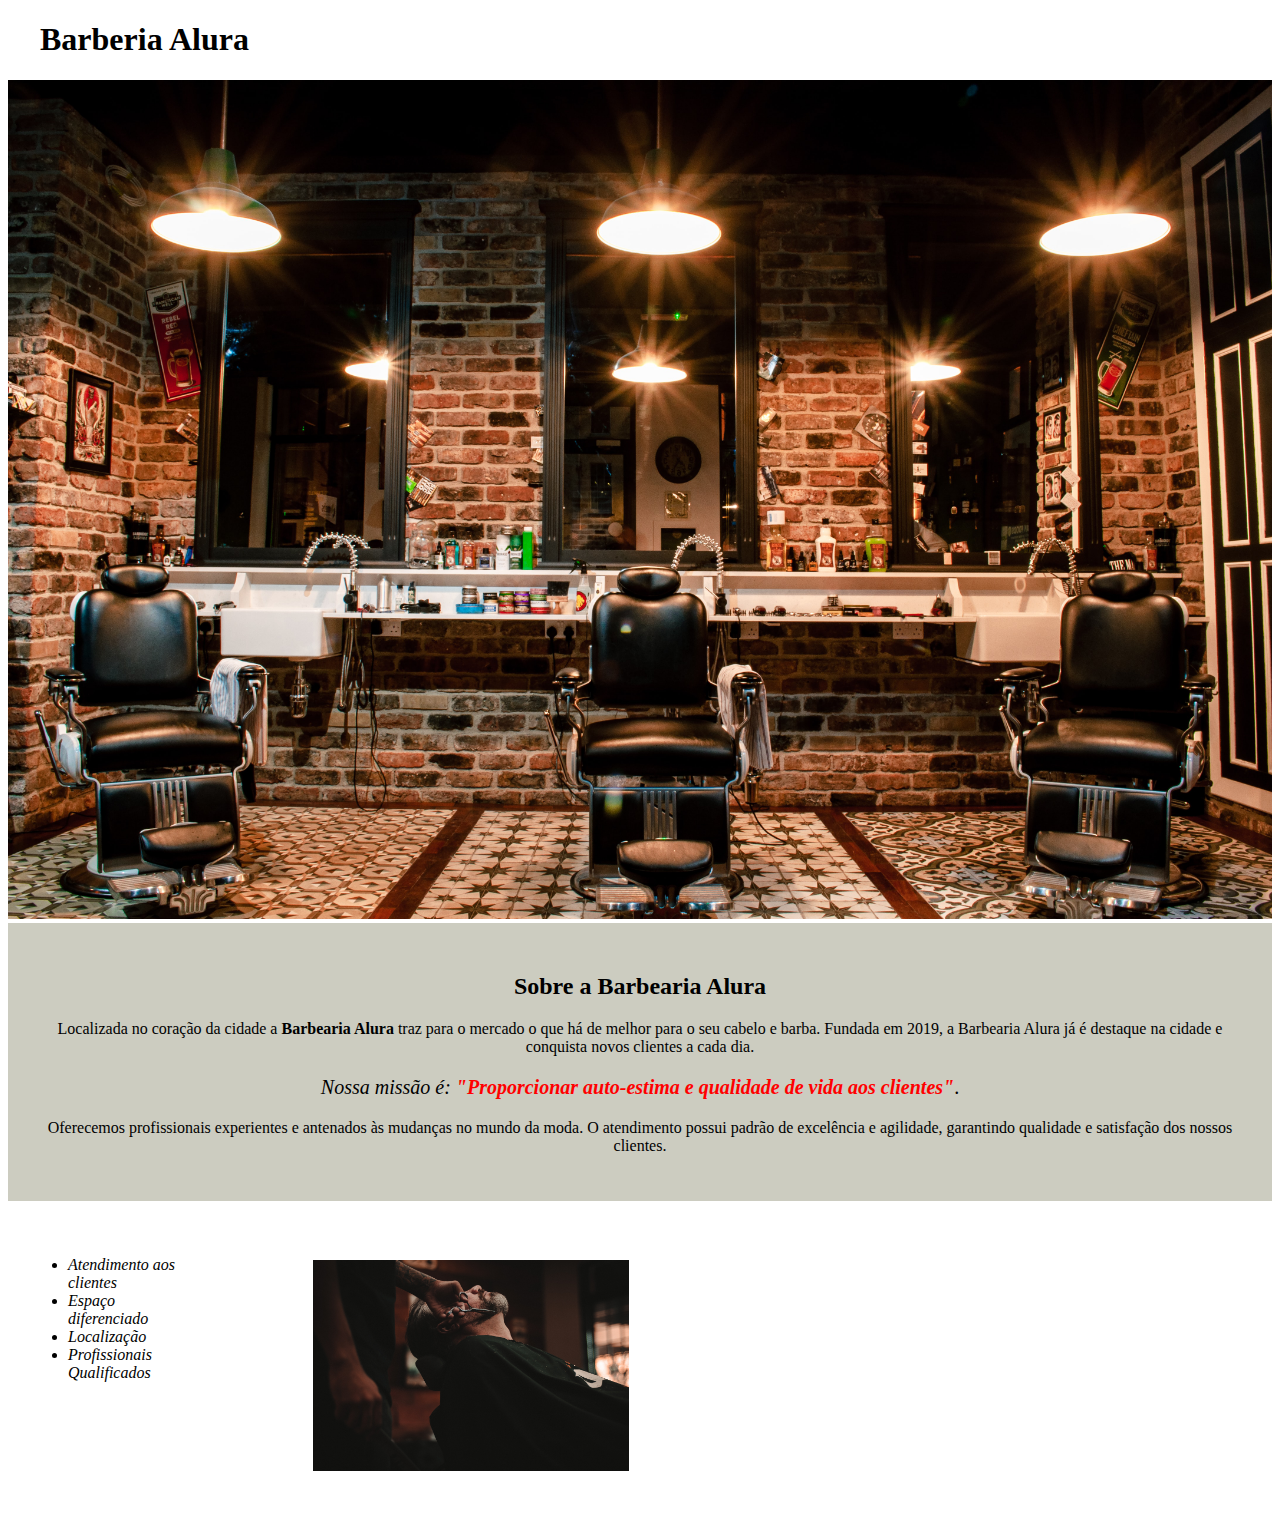
<file: 2_HTML/texto-base/Barberia/index.html>
<!-- Com a tag DOCTYPE, definimos qual versão do HTML estamos utilizando -->

 <!DOCTYPE html> <!-- unico nombre em maiusculo, ! identificacion doctype, html5 == html estamos dizendo a o navegador que e a ultima versao  nao precisa ser fechado por ser uma tag de informacion-->
 <!-- tags estruturais  -->
 <html lang="pt-br">

     <!-- para ser leido coretamente -->
    <!-- marcamos tudo o que e o hmtl que vai ser renderizado no navegador, ela precisa ser fechado porque e uma teg de conteudo -->
<head> 
    <!-- cabeca donde esta a parte de informacoes -->
    <meta charset="UTF-8">  <!-- atributo de informacao - conjnto de caracteres diccionario - acentos -->
    <meta http-equiv="X-UA-Compatible" content="IE=edge"> 
    <meta name="viewport" content="width=device-width, initial-scale=1.0">
    <!-- Relacionamento con a flolia do arquivo, endereco de referencia -->
    <link rel="stylesheet" href="style.css"> 
    <title>Barberia</title>

    <!-- 2da forma - tag style 
    <style>
        p {
            text-align: center;
        }
    </style>
    -->
</head>

<body> 
    <header>
        <h1 class="titulo-principal">Barberia Alura</h1>
    </header>

    <img id="banner" src="barberia.jpg">
    <!-- todo o conteudo -->

    <div class="principal">
        <!-- tague cada tag tem uma responsabilidad e um significado --> 
        <!--  style="text-align: center;" css 1ra forma - inline -->
        <h2 class="titulo-centralizado">Sobre a Barbearia Alura</h2>

        <!-- Texto de destaque -->
        <!-- Dar um importancia ao conteudo -->
        
        <p>Localizada no coração da cidade a <strong>Barbearia Alura</strong> traz para o mercado o que há de melhor para o seu cabelo e barba. Fundada em 2019, a Barbearia Alura já é destaque na cidade e conquista novos clientes a cada dia.</p>

        <!-- tranformaer todo en italico enfacis-->
        <!-- Muito importante -->
        <!-- em cascada  = o navegador tem 16px -->

        <!-- style="font-size: 32px; text-align: center;" css inline -->
        <!-- Marcadores de identificação -->
        <p id="missao"><em>Nossa missão é: <strong>"Proporcionar auto-estima e qualidade de vida aos clientes"</strong></em>.</p>

        
        <p>Oferecemos profissionais experientes e antenados às mudanças no mundo da moda. O atendimento possui padrão de excelência e agilidade, garantindo qualidade e satisfação dos nossos clientes.</p>


        <!-- exercicio com cada uma de suas ODS -->
    </div>
    
    <div class="beneficios">
        <h3 class="titulo-centralizado>Benefícios"></h3>
        <ul>
            <li class="itens">Atendimento aos clientes</li>
            <li class="itens">Espaço diferenciado</li>
            <li class="itens">Localização</li>
            <li class="itens">Profissionais Qualificados</li>
        </ul>
        <img src="beneficios.jpg" class="beneficios">
    </div>
    
</body>
</html>
</file>
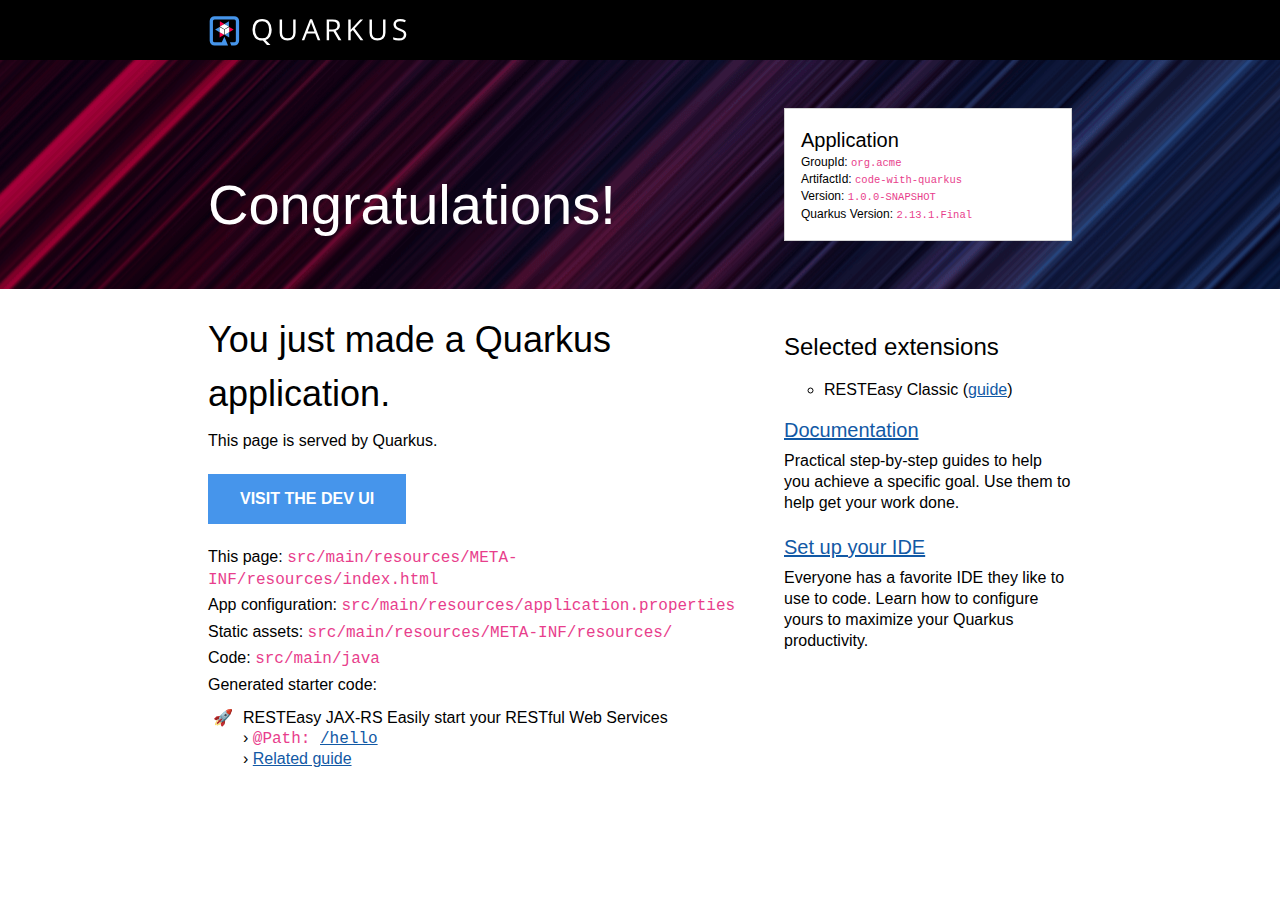
<file: 1_JAVA_OO/10_Quarkus/code-with-quarkus/src/main/resources/META-INF/resources/index.html>
<!DOCTYPE html>
<html lang="en">
    <head>
        <meta charset="UTF-8">
        <title>code-with-quarkus - 1.0.0-SNAPSHOT</title>
        <style>
            body {
                margin: 0;
                font-family: Roboto, "Helvetica Neue", Arial, sans-serif;
            }
            code {
                font-family: "Courier New", monospace;
                color: #e83e8c;
                word-break: break-word;
            }
            h1, h2, h3, h4, h5, h6 {
                margin-bottom: 0.5rem;
                font-weight: 400;
                line-height: 1.5;
            }
            h1 { font-size: 2.25rem; }
            h2 { font-size: 1.6rem }
            h3 { font-size: 1.5rem }
            h4 { font-size: 1.4rem }
            h5 { font-size: 1.25rem }
            h6 { font-size: 1rem }
            p {
                padding: .15rem 0;
                margin: 0;
                line-height: 1.3rem;
            }
            a {
                text-decoration: underline;
                color: #1259A5;
            }
            a:hover, a:active { color: #c00; }
            .grid {
                display: grid;
                grid-template-columns: repeat(12, 1fr);
                clear: both;
            }
            .header-wrapper {
                padding: 0 13rem;
                background: black;
            }
            .banner-wrapper {
                padding: 0 13rem;
                background: url([data-uri]) repeat-x, #0D1C2C;
            }
            .content-wrapper {
                padding: 0 13rem;
                background: white;
            }
            .header {
                background-position: 0 1rem;
                min-height: 60px;
                grid-column: span 12;
            }
            #quarkus-logo-svg {
                width: 200px;
                height: 30px;
                padding-top: 1rem;
            }
            .banner {
                grid-column: span 12;
                padding: 2rem 0;
            }
            .callout {
                color: white;
                font-size: 3.5rem;
                margin: 0;
                padding-top: 5rem;
                grid-column: span 8;
            }
            .app-details {
                margin: 1rem 0;
                border: 1px solid lightgrey;
                padding: 1rem;
                background: white;
                font-size: .75rem;
                font-weight: 300;
                grid-column: span 4;
            }
            .app-details code { font-size: 87.5%; }
            .app-details ul {
                list-style-type: none;
                padding: 0;
                margin: 0;
            }
            .app-details ul li { margin-bottom: 0.2rem; }
            .app-details h5 {
                margin: 0;
                padding: 0;
            }
            .left-column {
                grid-column: span 8;
                padding-right: 3rem;
            }
            .left-column p {
                padding: .15rem 0;
                margin: 0;
                font-weight: 300;
            }
            .left-column ul {
                margin: 0;
                padding: 10px 0 0 25px;
                list-style-type: "\1F680";
                font-weight: 300;
            }
            .left-column li { padding-left: 10px; }
            .left-column .cta-button {
                margin: 20px 0;
                display: inline-block;
                padding: 1rem 2rem;
                background-color: #4695EB;
                font-weight: 600;
                color: white;
                text-decoration: none;
                text-transform: uppercase;
            }
            .right-column {
                grid-column: span 4;
                margin-top: 1rem;
                font-weight: 200;
            }
            .right-column h5 {
                padding: 1rem 0 .25rem 0;
                margin: 0;
                font-weight: 300;
            }
            .right-column h3 { font-weight: 400;}
            .right-column ul {
                margin: 0;
                list-style-type: circle;
            }
            .right-column li {
                padding: .5rem 0 0 0;
            }
            .provided-code {
                line-height: 20px;
            }
            .provided-code b {
                font-weight: 400;
                margin-bottom: 15px;
            }
            @media screen and (max-width: 1023px) {
                .header-wrapper {
                    padding: 0 1rem;
                    background: black;
                }
                .banner-wrapper { padding: 0 1rem; }
                .content-wrapper {
                    padding: 0 1rem;
                    background: white;
                }
                .left-column {
                    grid-column: span 12;
                }
                .right-column {
                    grid-column: span 12;
                    margin: 3rem 0;
                }
                .callout {
                    color: white;
                    font-size: 3.5rem;
                    margin: 0;
                    padding: 1rem 0;
                    grid-column: span 12;
                }
                .app-details {
                    margin: 1rem 0;
                    border: 1px solid lightgrey;
                    padding: 1rem;
                    background: white;
                    font-size: 1rem;
                    font-weight: 300;
                    grid-column: span 12;
                }
            }
        </style>
    </head>
    <body>
        <div class="header-wrapper">
            <div class="grid">
                <div class="header">
                    <svg id="quarkus-logo-svg" data-name="Quarkus Logo" xmlns="http://www.w3.org/2000/svg" viewBox="0 0 1280 195">
                        <defs>
                            <style>.cls-1 {
                                fill: #fff;
                            }

                            .cls-2 {
                                fill: #4695eb;
                            }

                            .cls-3 {
                                fill: #ff004a;
                            }</style>
                        </defs>
                        <title>quarkus_logo_horizontal_rgb_1280px_reverse</title>
                        <path class="cls-1"
                              d="M404,89.39q0,25.9-10.49,43.07a52.31,52.31,0,0,1-29.61,23.24l32.3,33.39H373.29l-26.45-30.44-5.11.19q-30,0-46.27-18.22T279.17,89.2q0-32.93,16.34-51.05T341.92,20q29.24,0,45.66,18.45T404,89.39Zm-108.14,0q0,27.39,11.74,41.55t34.11,14.15q22.56,0,34.07-14.11t11.51-41.59q0-27.21-11.47-41.27T341.92,34.05q-22.56,0-34.3,14.16T295.88,89.39Z"/>
                        <path class="cls-1"
                              d="M559.56,22.15V109.4q0,23.05-14,36.25T507,158.84q-24.51,0-37.92-13.29T455.7,109V22.15h15.78v88q0,16.88,9.28,25.91t27.29,9q17.16,0,26.45-9.08T543.78,110V22.15Z"/>
                        <path class="cls-1"
                              d="M703.6,157,686.7,114.1H632.31L615.6,157h-16L653.29,21.6h13.27L719.93,157Zm-21.82-57L666,58.21q-3.07-7.92-6.32-19.46a172.55,172.55,0,0,1-5.85,19.46l-16,41.78Z"/>
                        <path class="cls-1"
                              d="M777.19,100.92V157H761.4V22.15h37.23q25,0,36.89,9.5t11.93,28.59q0,26.74-27.29,36.16L857,157H838.35l-32.86-56.07Zm0-13.47h21.62q16.71,0,24.51-6.6t7.79-19.78q0-13.37-7.93-19.27T797.7,35.89H777.19Z"/>
                        <path class="cls-1"
                              d="M999.75,157H981.18L931.71,91.6l-14.2,12.54V157H901.73V22.15h15.78V89l61.54-66.87h18.66L943.13,80.72Z"/>
                        <path class="cls-1"
                              d="M1143.69,22.15V109.4q0,23.05-14,36.25t-38.52,13.19q-24.5,0-37.92-13.29T1039.82,109V22.15h15.78v88q0,16.88,9.28,25.91t27.29,9q17.17,0,26.46-9.08t9.28-26.06V22.15Z"/>
                        <path class="cls-1"
                              d="M1279,121.11q0,17.8-13,27.76t-35.28,10q-24.13,0-37.13-6.18V137.53a97.82,97.82,0,0,0,18.2,5.53,95.67,95.67,0,0,0,19.49,2q15.78,0,23.76-6t8-16.55q0-7-2.83-11.48t-9.46-8.26q-6.65-3.78-20.19-8.58-18.94-6.72-27.06-16t-8.12-24.07q0-15.58,11.79-24.81t31.18-9.22a92.55,92.55,0,0,1,37.22,7.37l-4.91,13.65q-16.82-7-32.68-7-12.53,0-19.58,5.35t-7.06,14.85q0,7,2.6,11.48t8.77,8.21q6.18,3.73,18.89,8.26,21.36,7.56,29.38,16.23T1279,121.11Z"/>
                        <polygon class="cls-2" points="126.05 34.6 96.61 51.59 126.05 68.59 126.05 34.6"/>
                        <polygon class="cls-3" points="67.17 34.6 67.17 68.59 96.61 51.59 67.17 34.6"/>
                        <polygon class="cls-1" points="126.05 68.59 96.61 51.59 67.17 68.59 96.61 85.59 126.05 68.59"/>
                        <polygon class="cls-2" points="36.13 88.36 65.57 105.36 65.57 71.37 36.13 88.36"/>
                        <polygon class="cls-3" points="65.57 139.35 95.01 122.36 65.57 105.36 65.57 139.35"/>
                        <polygon class="cls-1" points="65.57 71.37 65.57 105.36 95.01 122.36 95.01 88.36 65.57 71.37"/>
                        <polygon class="cls-2" points="127.65 139.35 127.65 105.36 98.21 122.36 127.65 139.35"/>
                        <polygon class="cls-3" points="157.09 88.36 127.65 71.37 127.65 105.36 157.09 88.36"/>
                        <polygon class="cls-1" points="98.21 122.36 127.65 105.36 127.65 71.37 98.21 88.36 98.21 122.36"/>
                        <path class="cls-2"
                              d="M160.5,1H32.72A31.81,31.81,0,0,0,1,32.72V160.5a31.81,31.81,0,0,0,31.72,31.72h87.51L96.61,134.85,79.48,171.07H32.72A10.71,10.71,0,0,1,22.15,160.5V32.72A10.71,10.71,0,0,1,32.72,22.15H160.5a10.71,10.71,0,0,1,10.57,10.57V160.5a10.71,10.71,0,0,1-10.57,10.57H132.77l8.71,21.15h19a31.81,31.81,0,0,0,31.72-31.72V32.72A31.81,31.81,0,0,0,160.5,1Z"/>
                    </svg>
                </div>
            </div>
        </div>
        <div class="banner-wrapper">
            <div class="grid">
                <div class="banner">
                    <div class="grid">
                        <div class="callout">Congratulations!</div>
                        <div class="app-details">
                            <h5>Application</h5>
                            <ul>
                                <li>GroupId: <code>org.acme</code></li>
                                <li>ArtifactId: <code>code-with-quarkus</code></li>
                                <li>Version: <code>1.0.0-SNAPSHOT</code></li>
                                <li>Quarkus Version: <code>2.13.1.Final</code></li>
                            </ul>
                        </div>
                    </div>
                </div>
            </div>
        </div>
        <div class="content-wrapper">
            <div class="grid">
                <div class="left-column">
                    <h1>You just made a Quarkus application.</h1>
                    <p>This page is served by Quarkus.</p>
                    <a href="/q/dev/" class="cta-button">Visit the Dev UI</a>
                    <p>This page: <code>src/main/resources/META-INF/resources/index.html</code></p>
                    <p>App configuration: <code>src/main/resources/application.properties</code></p>
                    <p>Static assets: <code>src/main/resources/META-INF/resources/</code></p>
                    <p>Code: <code>src/main/java</code></p>
                    <p>Generated starter code:</p>
                    <ul class="provided-code">
                                <li class="provided-code">
            <b>RESTEasy JAX-RS</b>&nbsp;Easily start your RESTful Web Services
            <br />&rsaquo; <code>@Path: <a href="/hello" class="path-link" target="_blank">/hello</a></code>
            <br />&rsaquo; <a href="https://quarkus.io/guides/getting-started#the-jax-rs-resources" class="guide-link" target="_blank">Related guide</a>
        </li>

                    </ul>
                </div>
                <div class="right-column">
                    <h3>Selected extensions</h3>
                    <ul>
                        <li title="REST endpoint framework implementing JAX-RS and more">RESTEasy Classic (<a href="https://quarkus.io/guides/resteasy" target="_blank">guide</a>)</li>
                    </ul>
                    <h5><a href="https://quarkus.io/guides/">Documentation</a></h5>
                    <p>Practical step-by-step guides to help you achieve a specific goal. Use them to help get your work
                        done.</p>
                    <h5><a href="https://quarkus.io/guides/maven-tooling">Set up your IDE</a></h5>
                    <p>Everyone has a favorite IDE they like to use to code. Learn how to configure yours to maximize your
                        Quarkus productivity.</p>
                </div>
            </div>
        </div>
    </body>
</html>
</file>
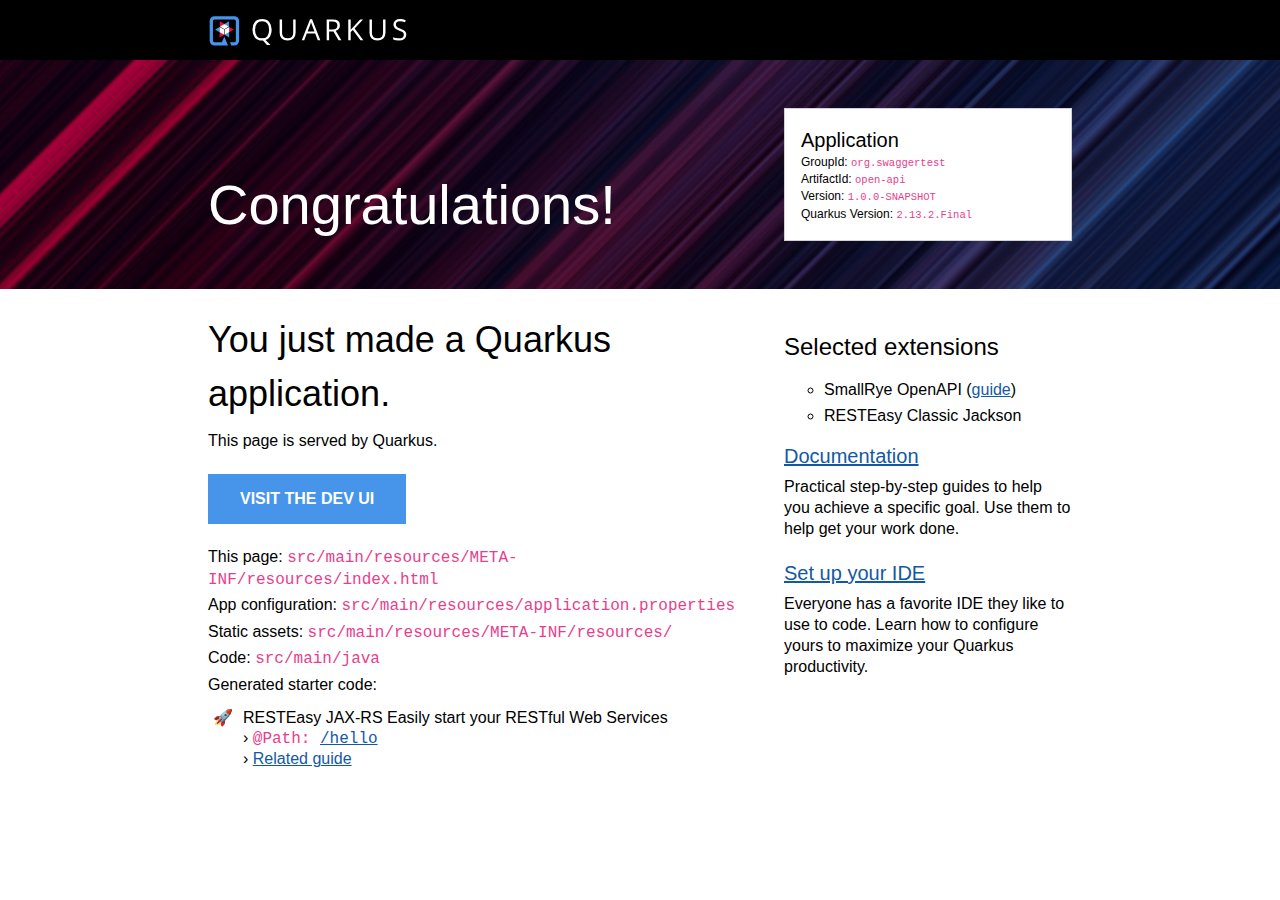
<file: 1_JAVA_OO/10_Quarkus/open-api/src/main/resources/META-INF/resources/index.html>
<!DOCTYPE html>
<html lang="en">
    <head>
        <meta charset="UTF-8">
        <title>open-api - 1.0.0-SNAPSHOT</title>
        <style>
            body {
                margin: 0;
                font-family: Roboto, "Helvetica Neue", Arial, sans-serif;
            }
            code {
                font-family: "Courier New", monospace;
                color: #e83e8c;
                word-break: break-word;
            }
            h1, h2, h3, h4, h5, h6 {
                margin-bottom: 0.5rem;
                font-weight: 400;
                line-height: 1.5;
            }
            h1 { font-size: 2.25rem; }
            h2 { font-size: 1.6rem }
            h3 { font-size: 1.5rem }
            h4 { font-size: 1.4rem }
            h5 { font-size: 1.25rem }
            h6 { font-size: 1rem }
            p {
                padding: .15rem 0;
                margin: 0;
                line-height: 1.3rem;
            }
            a {
                text-decoration: underline;
                color: #1259A5;
            }
            a:hover, a:active { color: #c00; }
            .grid {
                display: grid;
                grid-template-columns: repeat(12, 1fr);
                clear: both;
            }
            .header-wrapper {
                padding: 0 13rem;
                background: black;
            }
            .banner-wrapper {
                padding: 0 13rem;
                background: url([data-uri]) repeat-x, #0D1C2C;
            }
            .content-wrapper {
                padding: 0 13rem;
                background: white;
            }
            .header {
                background-position: 0 1rem;
                min-height: 60px;
                grid-column: span 12;
            }
            #quarkus-logo-svg {
                width: 200px;
                height: 30px;
                padding-top: 1rem;
            }
            .banner {
                grid-column: span 12;
                padding: 2rem 0;
            }
            .callout {
                color: white;
                font-size: 3.5rem;
                margin: 0;
                padding-top: 5rem;
                grid-column: span 8;
            }
            .app-details {
                margin: 1rem 0;
                border: 1px solid lightgrey;
                padding: 1rem;
                background: white;
                font-size: .75rem;
                font-weight: 300;
                grid-column: span 4;
            }
            .app-details code { font-size: 87.5%; }
            .app-details ul {
                list-style-type: none;
                padding: 0;
                margin: 0;
            }
            .app-details ul li { margin-bottom: 0.2rem; }
            .app-details h5 {
                margin: 0;
                padding: 0;
            }
            .left-column {
                grid-column: span 8;
                padding-right: 3rem;
            }
            .left-column p {
                padding: .15rem 0;
                margin: 0;
                font-weight: 300;
            }
            .left-column ul {
                margin: 0;
                padding: 10px 0 0 25px;
                list-style-type: "\1F680";
                font-weight: 300;
            }
            .left-column li { padding-left: 10px; }
            .left-column .cta-button {
                margin: 20px 0;
                display: inline-block;
                padding: 1rem 2rem;
                background-color: #4695EB;
                font-weight: 600;
                color: white;
                text-decoration: none;
                text-transform: uppercase;
            }
            .right-column {
                grid-column: span 4;
                margin-top: 1rem;
                font-weight: 200;
            }
            .right-column h5 {
                padding: 1rem 0 .25rem 0;
                margin: 0;
                font-weight: 300;
            }
            .right-column h3 { font-weight: 400;}
            .right-column ul {
                margin: 0;
                list-style-type: circle;
            }
            .right-column li {
                padding: .5rem 0 0 0;
            }
            .provided-code {
                line-height: 20px;
            }
            .provided-code b {
                font-weight: 400;
                margin-bottom: 15px;
            }
            @media screen and (max-width: 1023px) {
                .header-wrapper {
                    padding: 0 1rem;
                    background: black;
                }
                .banner-wrapper { padding: 0 1rem; }
                .content-wrapper {
                    padding: 0 1rem;
                    background: white;
                }
                .left-column {
                    grid-column: span 12;
                }
                .right-column {
                    grid-column: span 12;
                    margin: 3rem 0;
                }
                .callout {
                    color: white;
                    font-size: 3.5rem;
                    margin: 0;
                    padding: 1rem 0;
                    grid-column: span 12;
                }
                .app-details {
                    margin: 1rem 0;
                    border: 1px solid lightgrey;
                    padding: 1rem;
                    background: white;
                    font-size: 1rem;
                    font-weight: 300;
                    grid-column: span 12;
                }
            }
        </style>
    </head>
    <body>
        <div class="header-wrapper">
            <div class="grid">
                <div class="header">
                    <svg id="quarkus-logo-svg" data-name="Quarkus Logo" xmlns="http://www.w3.org/2000/svg" viewBox="0 0 1280 195">
                        <defs>
                            <style>.cls-1 {
                                fill: #fff;
                            }

                            .cls-2 {
                                fill: #4695eb;
                            }

                            .cls-3 {
                                fill: #ff004a;
                            }</style>
                        </defs>
                        <title>quarkus_logo_horizontal_rgb_1280px_reverse</title>
                        <path class="cls-1"
                              d="M404,89.39q0,25.9-10.49,43.07a52.31,52.31,0,0,1-29.61,23.24l32.3,33.39H373.29l-26.45-30.44-5.11.19q-30,0-46.27-18.22T279.17,89.2q0-32.93,16.34-51.05T341.92,20q29.24,0,45.66,18.45T404,89.39Zm-108.14,0q0,27.39,11.74,41.55t34.11,14.15q22.56,0,34.07-14.11t11.51-41.59q0-27.21-11.47-41.27T341.92,34.05q-22.56,0-34.3,14.16T295.88,89.39Z"/>
                        <path class="cls-1"
                              d="M559.56,22.15V109.4q0,23.05-14,36.25T507,158.84q-24.51,0-37.92-13.29T455.7,109V22.15h15.78v88q0,16.88,9.28,25.91t27.29,9q17.16,0,26.45-9.08T543.78,110V22.15Z"/>
                        <path class="cls-1"
                              d="M703.6,157,686.7,114.1H632.31L615.6,157h-16L653.29,21.6h13.27L719.93,157Zm-21.82-57L666,58.21q-3.07-7.92-6.32-19.46a172.55,172.55,0,0,1-5.85,19.46l-16,41.78Z"/>
                        <path class="cls-1"
                              d="M777.19,100.92V157H761.4V22.15h37.23q25,0,36.89,9.5t11.93,28.59q0,26.74-27.29,36.16L857,157H838.35l-32.86-56.07Zm0-13.47h21.62q16.71,0,24.51-6.6t7.79-19.78q0-13.37-7.93-19.27T797.7,35.89H777.19Z"/>
                        <path class="cls-1"
                              d="M999.75,157H981.18L931.71,91.6l-14.2,12.54V157H901.73V22.15h15.78V89l61.54-66.87h18.66L943.13,80.72Z"/>
                        <path class="cls-1"
                              d="M1143.69,22.15V109.4q0,23.05-14,36.25t-38.52,13.19q-24.5,0-37.92-13.29T1039.82,109V22.15h15.78v88q0,16.88,9.28,25.91t27.29,9q17.17,0,26.46-9.08t9.28-26.06V22.15Z"/>
                        <path class="cls-1"
                              d="M1279,121.11q0,17.8-13,27.76t-35.28,10q-24.13,0-37.13-6.18V137.53a97.82,97.82,0,0,0,18.2,5.53,95.67,95.67,0,0,0,19.49,2q15.78,0,23.76-6t8-16.55q0-7-2.83-11.48t-9.46-8.26q-6.65-3.78-20.19-8.58-18.94-6.72-27.06-16t-8.12-24.07q0-15.58,11.79-24.81t31.18-9.22a92.55,92.55,0,0,1,37.22,7.37l-4.91,13.65q-16.82-7-32.68-7-12.53,0-19.58,5.35t-7.06,14.85q0,7,2.6,11.48t8.77,8.21q6.18,3.73,18.89,8.26,21.36,7.56,29.38,16.23T1279,121.11Z"/>
                        <polygon class="cls-2" points="126.05 34.6 96.61 51.59 126.05 68.59 126.05 34.6"/>
                        <polygon class="cls-3" points="67.17 34.6 67.17 68.59 96.61 51.59 67.17 34.6"/>
                        <polygon class="cls-1" points="126.05 68.59 96.61 51.59 67.17 68.59 96.61 85.59 126.05 68.59"/>
                        <polygon class="cls-2" points="36.13 88.36 65.57 105.36 65.57 71.37 36.13 88.36"/>
                        <polygon class="cls-3" points="65.57 139.35 95.01 122.36 65.57 105.36 65.57 139.35"/>
                        <polygon class="cls-1" points="65.57 71.37 65.57 105.36 95.01 122.36 95.01 88.36 65.57 71.37"/>
                        <polygon class="cls-2" points="127.65 139.35 127.65 105.36 98.21 122.36 127.65 139.35"/>
                        <polygon class="cls-3" points="157.09 88.36 127.65 71.37 127.65 105.36 157.09 88.36"/>
                        <polygon class="cls-1" points="98.21 122.36 127.65 105.36 127.65 71.37 98.21 88.36 98.21 122.36"/>
                        <path class="cls-2"
                              d="M160.5,1H32.72A31.81,31.81,0,0,0,1,32.72V160.5a31.81,31.81,0,0,0,31.72,31.72h87.51L96.61,134.85,79.48,171.07H32.72A10.71,10.71,0,0,1,22.15,160.5V32.72A10.71,10.71,0,0,1,32.72,22.15H160.5a10.71,10.71,0,0,1,10.57,10.57V160.5a10.71,10.71,0,0,1-10.57,10.57H132.77l8.71,21.15h19a31.81,31.81,0,0,0,31.72-31.72V32.72A31.81,31.81,0,0,0,160.5,1Z"/>
                    </svg>
                </div>
            </div>
        </div>
        <div class="banner-wrapper">
            <div class="grid">
                <div class="banner">
                    <div class="grid">
                        <div class="callout">Congratulations!</div>
                        <div class="app-details">
                            <h5>Application</h5>
                            <ul>
                                <li>GroupId: <code>org.swaggertest</code></li>
                                <li>ArtifactId: <code>open-api</code></li>
                                <li>Version: <code>1.0.0-SNAPSHOT</code></li>
                                <li>Quarkus Version: <code>2.13.2.Final</code></li>
                            </ul>
                        </div>
                    </div>
                </div>
            </div>
        </div>
        <div class="content-wrapper">
            <div class="grid">
                <div class="left-column">
                    <h1>You just made a Quarkus application.</h1>
                    <p>This page is served by Quarkus.</p>
                    <a href="/q/dev/" class="cta-button">Visit the Dev UI</a>
                    <p>This page: <code>src/main/resources/META-INF/resources/index.html</code></p>
                    <p>App configuration: <code>src/main/resources/application.properties</code></p>
                    <p>Static assets: <code>src/main/resources/META-INF/resources/</code></p>
                    <p>Code: <code>src/main/java</code></p>
                    <p>Generated starter code:</p>
                    <ul class="provided-code">
                                <li class="provided-code">
            <b>RESTEasy JAX-RS</b>&nbsp;Easily start your RESTful Web Services
            <br />&rsaquo; <code>@Path: <a href="/hello" class="path-link" target="_blank">/hello</a></code>
            <br />&rsaquo; <a href="https://quarkus.io/guides/getting-started#the-jax-rs-resources" class="guide-link" target="_blank">Related guide</a>
        </li>

                    </ul>
                </div>
                <div class="right-column">
                    <h3>Selected extensions</h3>
                    <ul>
                        <li title="Document your REST APIs with OpenAPI - comes with Swagger UI">SmallRye OpenAPI (<a href="https://quarkus.io/guides/openapi-swaggerui" target="_blank">guide</a>)</li>
                        <li title="Jackson serialization support for RESTEasy Classic">RESTEasy Classic Jackson</li>
                    </ul>
                    <h5><a href="https://quarkus.io/guides/">Documentation</a></h5>
                    <p>Practical step-by-step guides to help you achieve a specific goal. Use them to help get your work
                        done.</p>
                    <h5><a href="https://quarkus.io/guides/maven-tooling">Set up your IDE</a></h5>
                    <p>Everyone has a favorite IDE they like to use to code. Learn how to configure yours to maximize your
                        Quarkus productivity.</p>
                </div>
            </div>
        </div>
    </body>
</html>
</file>
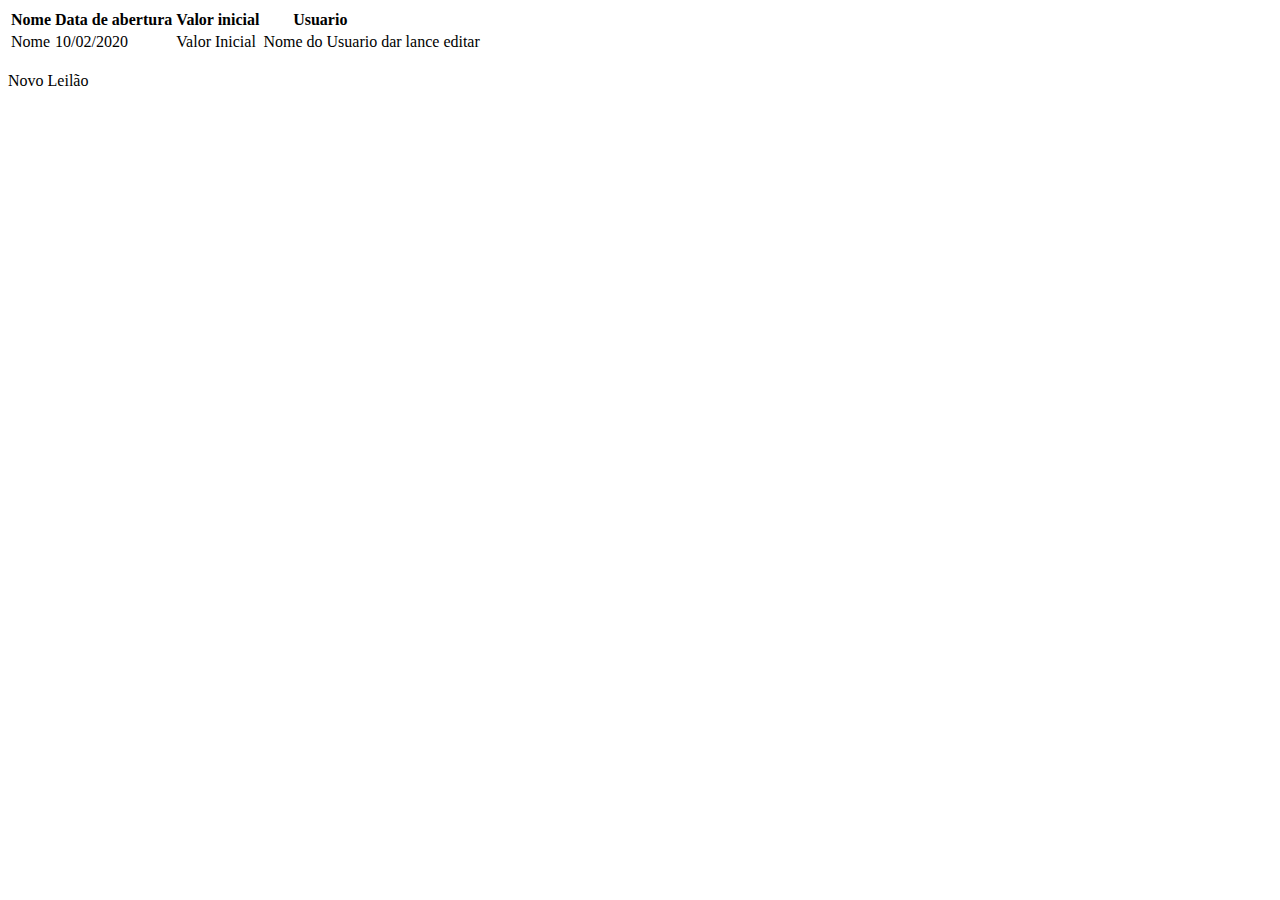
<file: 1_JAVA_OO/3_Testes/1821-bdd-cucumber-java-aula1/src/main/resources/templates/leilao/index.html>
<html>
	<head th:replace="~{base :: head}">
		<meta charset="UTF-8">
	</head>
	<body>
		<div th:replace="~{base :: logo}"></div>
		
	<div class="container">
		<div th:replace="~{base :: titulo('Todos leilões')}"></div>
		
		<div class="alert alert-primary" role="alert" th:if="${message}">
			  <span th:text="${message}"></span>
		</div>

	<table class="table table-hover">
		<tr>
			<th scope="col">Nome</th>
			<th scope="col">Data de abertura</th>
			<th scope="col">Valor inicial</th>
			<th scope="col">Usuario</th>
			<th scope="col"></th>
			<th scope="col"></th>
		</tr>
			<tr th:each="leilao : ${leiloes}" >
				<td scope="row" th:text="${leilao.nome}">Nome</td>
				<td th:text="${#temporals.format(leilao.dataAbertura, 'dd/MM/yyyy')}">10/02/2020</td>
				<td th:text="${leilao.valorInicial}">Valor Inicial</td>
				<td th:text="${leilao.usuario.nome}">Nome do Usuario</td>
				<td sec:authorize="isAuthenticated()" th:if="${leilao.usuario.nome != usuarioLogado.name}">
					<a class="btn btn-block btn-info" th:href="@{'/leiloes/' + ${leilao.id}}" >dar lance</a>
				</td>
				<td sec:authorize="isAuthenticated()" th:if="${leilao.usuario.nome == usuarioLogado.name} ">
					<a class="btn btn-block btn-primary m-0" th:href="@{'/leiloes/' + ${leilao.id}} + '/form'">editar</a>
				</td>
			</tr>

	</table>

	<br />
	
	<a class="btn btn-primary" id="novo_leilao_link" th:href="@{'/leiloes/new'}" role="button" sec:authorize="isAuthenticated()">Novo Leilão</a>
	
	</div>
</body>
</file>
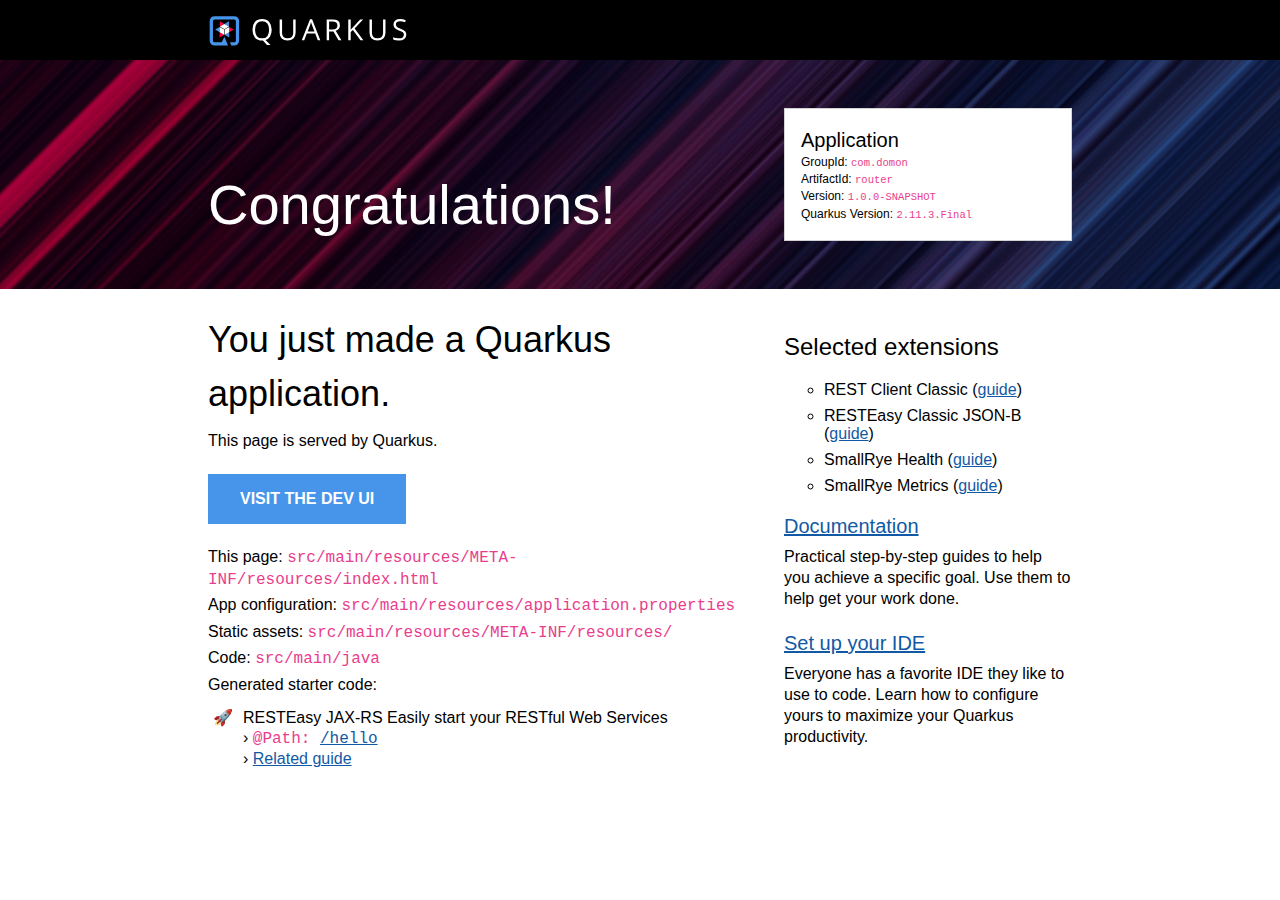
<file: 1_JAVA_OO/10_Quarkus/CodigoFuente/router/src/main/resources/META-INF/resources/index.html>
<!DOCTYPE html>
<html lang="en">
    <head>
        <meta charset="UTF-8">
        <title>router - 1.0.0-SNAPSHOT</title>
        <style>
            body {
                margin: 0;
                font-family: Roboto, "Helvetica Neue", Arial, sans-serif;
            }
            code {
                font-family: "Courier New", monospace;
                color: #e83e8c;
                word-break: break-word;
            }
            h1, h2, h3, h4, h5, h6 {
                margin-bottom: 0.5rem;
                font-weight: 400;
                line-height: 1.5;
            }
            h1 { font-size: 2.25rem; }
            h2 { font-size: 1.6rem }
            h3 { font-size: 1.5rem }
            h4 { font-size: 1.4rem }
            h5 { font-size: 1.25rem }
            h6 { font-size: 1rem }
            p {
                padding: .15rem 0;
                margin: 0;
                line-height: 1.3rem;
            }
            a {
                text-decoration: underline;
                color: #1259A5;
            }
            a:hover, a:active { color: #c00; }
            .grid {
                display: grid;
                grid-template-columns: repeat(12, 1fr);
                clear: both;
            }
            .header-wrapper {
                padding: 0 13rem;
                background: black;
            }
            .banner-wrapper {
                padding: 0 13rem;
                background: url([data-uri]) repeat-x, #0D1C2C;
            }
            .content-wrapper {
                padding: 0 13rem;
                background: white;
            }
            .header {
                background-position: 0 1rem;
                min-height: 60px;
                grid-column: span 12;
            }
            #quarkus-logo-svg {
                width: 200px;
                height: 30px;
                padding-top: 1rem;
            }
            .banner {
                grid-column: span 12;
                padding: 2rem 0;
            }
            .callout {
                color: white;
                font-size: 3.5rem;
                margin: 0;
                padding-top: 5rem;
                grid-column: span 8;
            }
            .app-details {
                margin: 1rem 0;
                border: 1px solid lightgrey;
                padding: 1rem;
                background: white;
                font-size: .75rem;
                font-weight: 300;
                grid-column: span 4;
            }
            .app-details code { font-size: 87.5%; }
            .app-details ul {
                list-style-type: none;
                padding: 0;
                margin: 0;
            }
            .app-details ul li { margin-bottom: 0.2rem; }
            .app-details h5 {
                margin: 0;
                padding: 0;
            }
            .left-column {
                grid-column: span 8;
                padding-right: 3rem;
            }
            .left-column p {
                padding: .15rem 0;
                margin: 0;
                font-weight: 300;
            }
            .left-column ul {
                margin: 0;
                padding: 10px 0 0 25px;
                list-style-type: "\1F680";
                font-weight: 300;
            }
            .left-column li { padding-left: 10px; }
            .left-column .cta-button {
                margin: 20px 0;
                display: inline-block;
                padding: 1rem 2rem;
                background-color: #4695EB;
                font-weight: 600;
                color: white;
                text-decoration: none;
                text-transform: uppercase;
            }
            .right-column {
                grid-column: span 4;
                margin-top: 1rem;
                font-weight: 200;
            }
            .right-column h5 {
                padding: 1rem 0 .25rem 0;
                margin: 0;
                font-weight: 300;
            }
            .right-column h3 { font-weight: 400;}
            .right-column ul {
                margin: 0;
                list-style-type: circle;
            }
            .right-column li {
                padding: .5rem 0 0 0;
            }
            .provided-code {
                line-height: 20px;
            }
            .provided-code b {
                font-weight: 400;
                margin-bottom: 15px;
            }
            @media screen and (max-width: 1023px) {
                .header-wrapper {
                    padding: 0 1rem;
                    background: black;
                }
                .banner-wrapper { padding: 0 1rem; }
                .content-wrapper {
                    padding: 0 1rem;
                    background: white;
                }
                .left-column {
                    grid-column: span 12;
                }
                .right-column {
                    grid-column: span 12;
                    margin: 3rem 0;
                }
                .callout {
                    color: white;
                    font-size: 3.5rem;
                    margin: 0;
                    padding: 1rem 0;
                    grid-column: span 12;
                }
                .app-details {
                    margin: 1rem 0;
                    border: 1px solid lightgrey;
                    padding: 1rem;
                    background: white;
                    font-size: 1rem;
                    font-weight: 300;
                    grid-column: span 12;
                }
            }
        </style>
    </head>
    <body>
        <div class="header-wrapper">
            <div class="grid">
                <div class="header">
                    <svg id="quarkus-logo-svg" data-name="Quarkus Logo" xmlns="http://www.w3.org/2000/svg" viewBox="0 0 1280 195">
                        <defs>
                            <style>.cls-1 {
                                fill: #fff;
                            }

                            .cls-2 {
                                fill: #4695eb;
                            }

                            .cls-3 {
                                fill: #ff004a;
                            }</style>
                        </defs>
                        <title>quarkus_logo_horizontal_rgb_1280px_reverse</title>
                        <path class="cls-1"
                              d="M404,89.39q0,25.9-10.49,43.07a52.31,52.31,0,0,1-29.61,23.24l32.3,33.39H373.29l-26.45-30.44-5.11.19q-30,0-46.27-18.22T279.17,89.2q0-32.93,16.34-51.05T341.92,20q29.24,0,45.66,18.45T404,89.39Zm-108.14,0q0,27.39,11.74,41.55t34.11,14.15q22.56,0,34.07-14.11t11.51-41.59q0-27.21-11.47-41.27T341.92,34.05q-22.56,0-34.3,14.16T295.88,89.39Z"/>
                        <path class="cls-1"
                              d="M559.56,22.15V109.4q0,23.05-14,36.25T507,158.84q-24.51,0-37.92-13.29T455.7,109V22.15h15.78v88q0,16.88,9.28,25.91t27.29,9q17.16,0,26.45-9.08T543.78,110V22.15Z"/>
                        <path class="cls-1"
                              d="M703.6,157,686.7,114.1H632.31L615.6,157h-16L653.29,21.6h13.27L719.93,157Zm-21.82-57L666,58.21q-3.07-7.92-6.32-19.46a172.55,172.55,0,0,1-5.85,19.46l-16,41.78Z"/>
                        <path class="cls-1"
                              d="M777.19,100.92V157H761.4V22.15h37.23q25,0,36.89,9.5t11.93,28.59q0,26.74-27.29,36.16L857,157H838.35l-32.86-56.07Zm0-13.47h21.62q16.71,0,24.51-6.6t7.79-19.78q0-13.37-7.93-19.27T797.7,35.89H777.19Z"/>
                        <path class="cls-1"
                              d="M999.75,157H981.18L931.71,91.6l-14.2,12.54V157H901.73V22.15h15.78V89l61.54-66.87h18.66L943.13,80.72Z"/>
                        <path class="cls-1"
                              d="M1143.69,22.15V109.4q0,23.05-14,36.25t-38.52,13.19q-24.5,0-37.92-13.29T1039.82,109V22.15h15.78v88q0,16.88,9.28,25.91t27.29,9q17.17,0,26.46-9.08t9.28-26.06V22.15Z"/>
                        <path class="cls-1"
                              d="M1279,121.11q0,17.8-13,27.76t-35.28,10q-24.13,0-37.13-6.18V137.53a97.82,97.82,0,0,0,18.2,5.53,95.67,95.67,0,0,0,19.49,2q15.78,0,23.76-6t8-16.55q0-7-2.83-11.48t-9.46-8.26q-6.65-3.78-20.19-8.58-18.94-6.72-27.06-16t-8.12-24.07q0-15.58,11.79-24.81t31.18-9.22a92.55,92.55,0,0,1,37.22,7.37l-4.91,13.65q-16.82-7-32.68-7-12.53,0-19.58,5.35t-7.06,14.85q0,7,2.6,11.48t8.77,8.21q6.18,3.73,18.89,8.26,21.36,7.56,29.38,16.23T1279,121.11Z"/>
                        <polygon class="cls-2" points="126.05 34.6 96.61 51.59 126.05 68.59 126.05 34.6"/>
                        <polygon class="cls-3" points="67.17 34.6 67.17 68.59 96.61 51.59 67.17 34.6"/>
                        <polygon class="cls-1" points="126.05 68.59 96.61 51.59 67.17 68.59 96.61 85.59 126.05 68.59"/>
                        <polygon class="cls-2" points="36.13 88.36 65.57 105.36 65.57 71.37 36.13 88.36"/>
                        <polygon class="cls-3" points="65.57 139.35 95.01 122.36 65.57 105.36 65.57 139.35"/>
                        <polygon class="cls-1" points="65.57 71.37 65.57 105.36 95.01 122.36 95.01 88.36 65.57 71.37"/>
                        <polygon class="cls-2" points="127.65 139.35 127.65 105.36 98.21 122.36 127.65 139.35"/>
                        <polygon class="cls-3" points="157.09 88.36 127.65 71.37 127.65 105.36 157.09 88.36"/>
                        <polygon class="cls-1" points="98.21 122.36 127.65 105.36 127.65 71.37 98.21 88.36 98.21 122.36"/>
                        <path class="cls-2"
                              d="M160.5,1H32.72A31.81,31.81,0,0,0,1,32.72V160.5a31.81,31.81,0,0,0,31.72,31.72h87.51L96.61,134.85,79.48,171.07H32.72A10.71,10.71,0,0,1,22.15,160.5V32.72A10.71,10.71,0,0,1,32.72,22.15H160.5a10.71,10.71,0,0,1,10.57,10.57V160.5a10.71,10.71,0,0,1-10.57,10.57H132.77l8.71,21.15h19a31.81,31.81,0,0,0,31.72-31.72V32.72A31.81,31.81,0,0,0,160.5,1Z"/>
                    </svg>
                </div>
            </div>
        </div>
        <div class="banner-wrapper">
            <div class="grid">
                <div class="banner">
                    <div class="grid">
                        <div class="callout">Congratulations!</div>
                        <div class="app-details">
                            <h5>Application</h5>
                            <ul>
                                <li>GroupId: <code>com.domon</code></li>
                                <li>ArtifactId: <code>router</code></li>
                                <li>Version: <code>1.0.0-SNAPSHOT</code></li>
                                <li>Quarkus Version: <code>2.11.3.Final</code></li>
                            </ul>
                        </div>
                    </div>
                </div>
            </div>
        </div>
        <div class="content-wrapper">
            <div class="grid">
                <div class="left-column">
                    <h1>You just made a Quarkus application.</h1>
                    <p>This page is served by Quarkus.</p>
                    <a href="/q/dev/" class="cta-button">Visit the Dev UI</a>
                    <p>This page: <code>src/main/resources/META-INF/resources/index.html</code></p>
                    <p>App configuration: <code>src/main/resources/application.properties</code></p>
                    <p>Static assets: <code>src/main/resources/META-INF/resources/</code></p>
                    <p>Code: <code>src/main/java</code></p>
                    <p>Generated starter code:</p>
                    <ul class="provided-code">
                                <li class="provided-code">
            <b>RESTEasy JAX-RS</b>&nbsp;Easily start your RESTful Web Services
            <br />&rsaquo; <code>@Path: <a href="/hello" class="path-link" target="_blank">/hello</a></code>
            <br />&rsaquo; <a href="https://quarkus.io/guides/getting-started#the-jax-rs-resources" class="guide-link" target="_blank">Related guide</a>
        </li>

                    </ul>
                </div>
                <div class="right-column">
                    <h3>Selected extensions</h3>
                    <ul>
                        <li title="Call REST services">REST Client Classic (<a href="https://quarkus.io/guides/rest-client" target="_blank">guide</a>)</li>
                        <li title="JSON-B serialization support for RESTEasy Classic">RESTEasy Classic JSON-B (<a href="https://quarkus.io/guides/rest-json" target="_blank">guide</a>)</li>
                        <li title="Monitor service health">SmallRye Health (<a href="https://quarkus.io/guides/microprofile-health" target="_blank">guide</a>)</li>
                        <li title="Expose metrics for your services">SmallRye Metrics (<a href="https://quarkus.io/guides/microprofile-metrics" target="_blank">guide</a>)</li>
                    </ul>
                    <h5><a href="https://quarkus.io/guides/">Documentation</a></h5>
                    <p>Practical step-by-step guides to help you achieve a specific goal. Use them to help get your work
                        done.</p>
                    <h5><a href="https://quarkus.io/guides/maven-tooling">Set up your IDE</a></h5>
                    <p>Everyone has a favorite IDE they like to use to code. Learn how to configure yours to maximize your
                        Quarkus productivity.</p>
                </div>
            </div>
        </div>
    </body>
</html>
</file>
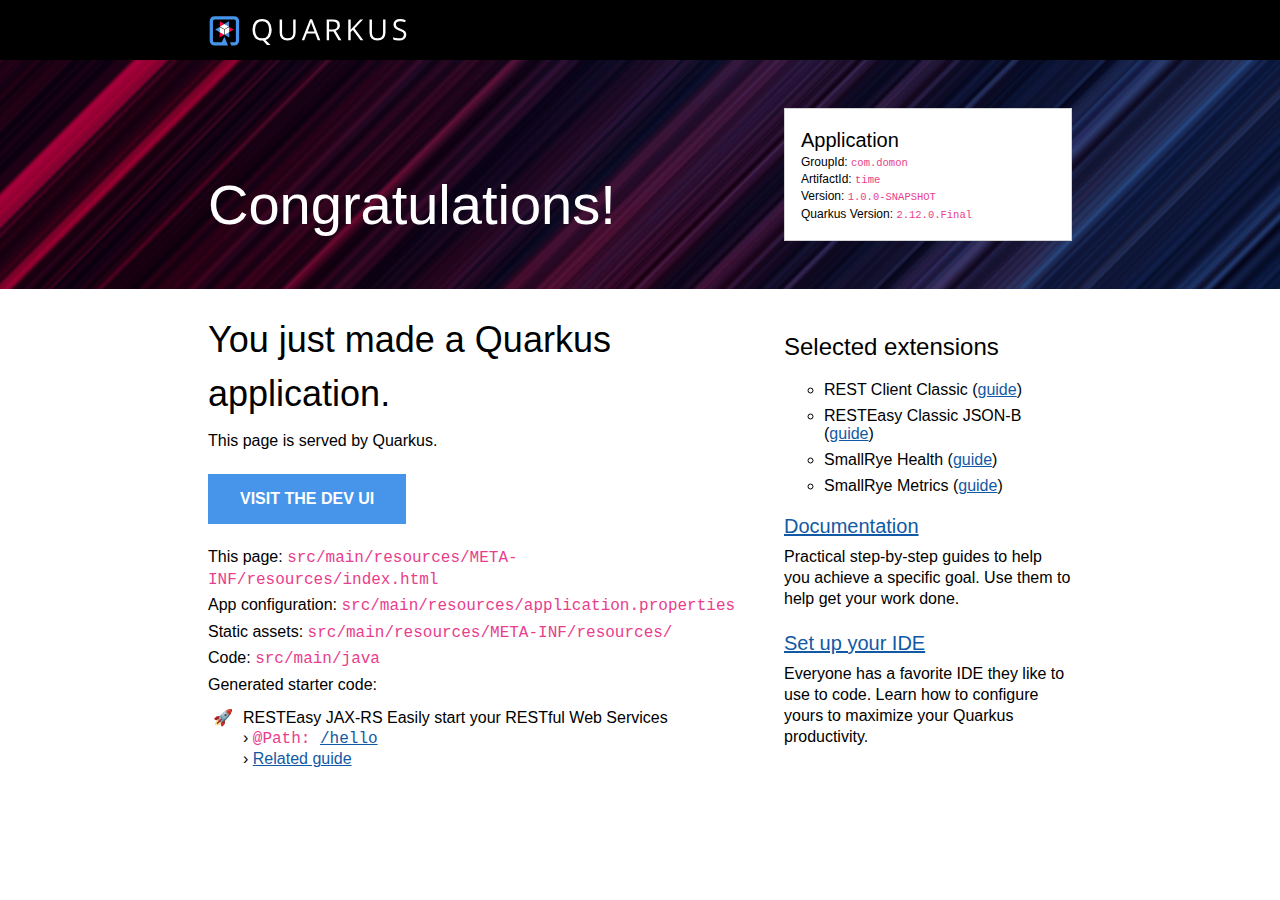
<file: 1_JAVA_OO/10_Quarkus/CodigoFuente/time/src/main/resources/META-INF/resources/index.html>
<!DOCTYPE html>
<html lang="en">
    <head>
        <meta charset="UTF-8">
        <title>time - 1.0.0-SNAPSHOT</title>
        <style>
            body {
                margin: 0;
                font-family: Roboto, "Helvetica Neue", Arial, sans-serif;
            }
            code {
                font-family: "Courier New", monospace;
                color: #e83e8c;
                word-break: break-word;
            }
            h1, h2, h3, h4, h5, h6 {
                margin-bottom: 0.5rem;
                font-weight: 400;
                line-height: 1.5;
            }
            h1 { font-size: 2.25rem; }
            h2 { font-size: 1.6rem }
            h3 { font-size: 1.5rem }
            h4 { font-size: 1.4rem }
            h5 { font-size: 1.25rem }
            h6 { font-size: 1rem }
            p {
                padding: .15rem 0;
                margin: 0;
                line-height: 1.3rem;
            }
            a {
                text-decoration: underline;
                color: #1259A5;
            }
            a:hover, a:active { color: #c00; }
            .grid {
                display: grid;
                grid-template-columns: repeat(12, 1fr);
                clear: both;
            }
            .header-wrapper {
                padding: 0 13rem;
                background: black;
            }
            .banner-wrapper {
                padding: 0 13rem;
                background: url([data-uri]) repeat-x, #0D1C2C;
            }
            .content-wrapper {
                padding: 0 13rem;
                background: white;
            }
            .header {
                background-position: 0 1rem;
                min-height: 60px;
                grid-column: span 12;
            }
            #quarkus-logo-svg {
                width: 200px;
                height: 30px;
                padding-top: 1rem;
            }
            .banner {
                grid-column: span 12;
                padding: 2rem 0;
            }
            .callout {
                color: white;
                font-size: 3.5rem;
                margin: 0;
                padding-top: 5rem;
                grid-column: span 8;
            }
            .app-details {
                margin: 1rem 0;
                border: 1px solid lightgrey;
                padding: 1rem;
                background: white;
                font-size: .75rem;
                font-weight: 300;
                grid-column: span 4;
            }
            .app-details code { font-size: 87.5%; }
            .app-details ul {
                list-style-type: none;
                padding: 0;
                margin: 0;
            }
            .app-details ul li { margin-bottom: 0.2rem; }
            .app-details h5 {
                margin: 0;
                padding: 0;
            }
            .left-column {
                grid-column: span 8;
                padding-right: 3rem;
            }
            .left-column p {
                padding: .15rem 0;
                margin: 0;
                font-weight: 300;
            }
            .left-column ul {
                margin: 0;
                padding: 10px 0 0 25px;
                list-style-type: "\1F680";
                font-weight: 300;
            }
            .left-column li { padding-left: 10px; }
            .left-column .cta-button {
                margin: 20px 0;
                display: inline-block;
                padding: 1rem 2rem;
                background-color: #4695EB;
                font-weight: 600;
                color: white;
                text-decoration: none;
                text-transform: uppercase;
            }
            .right-column {
                grid-column: span 4;
                margin-top: 1rem;
                font-weight: 200;
            }
            .right-column h5 {
                padding: 1rem 0 .25rem 0;
                margin: 0;
                font-weight: 300;
            }
            .right-column h3 { font-weight: 400;}
            .right-column ul {
                margin: 0;
                list-style-type: circle;
            }
            .right-column li {
                padding: .5rem 0 0 0;
            }
            .provided-code {
                line-height: 20px;
            }
            .provided-code b {
                font-weight: 400;
                margin-bottom: 15px;
            }
            @media screen and (max-width: 1023px) {
                .header-wrapper {
                    padding: 0 1rem;
                    background: black;
                }
                .banner-wrapper { padding: 0 1rem; }
                .content-wrapper {
                    padding: 0 1rem;
                    background: white;
                }
                .left-column {
                    grid-column: span 12;
                }
                .right-column {
                    grid-column: span 12;
                    margin: 3rem 0;
                }
                .callout {
                    color: white;
                    font-size: 3.5rem;
                    margin: 0;
                    padding: 1rem 0;
                    grid-column: span 12;
                }
                .app-details {
                    margin: 1rem 0;
                    border: 1px solid lightgrey;
                    padding: 1rem;
                    background: white;
                    font-size: 1rem;
                    font-weight: 300;
                    grid-column: span 12;
                }
            }
        </style>
    </head>
    <body>
        <div class="header-wrapper">
            <div class="grid">
                <div class="header">
                    <svg id="quarkus-logo-svg" data-name="Quarkus Logo" xmlns="http://www.w3.org/2000/svg" viewBox="0 0 1280 195">
                        <defs>
                            <style>.cls-1 {
                                fill: #fff;
                            }

                            .cls-2 {
                                fill: #4695eb;
                            }

                            .cls-3 {
                                fill: #ff004a;
                            }</style>
                        </defs>
                        <title>quarkus_logo_horizontal_rgb_1280px_reverse</title>
                        <path class="cls-1"
                              d="M404,89.39q0,25.9-10.49,43.07a52.31,52.31,0,0,1-29.61,23.24l32.3,33.39H373.29l-26.45-30.44-5.11.19q-30,0-46.27-18.22T279.17,89.2q0-32.93,16.34-51.05T341.92,20q29.24,0,45.66,18.45T404,89.39Zm-108.14,0q0,27.39,11.74,41.55t34.11,14.15q22.56,0,34.07-14.11t11.51-41.59q0-27.21-11.47-41.27T341.92,34.05q-22.56,0-34.3,14.16T295.88,89.39Z"/>
                        <path class="cls-1"
                              d="M559.56,22.15V109.4q0,23.05-14,36.25T507,158.84q-24.51,0-37.92-13.29T455.7,109V22.15h15.78v88q0,16.88,9.28,25.91t27.29,9q17.16,0,26.45-9.08T543.78,110V22.15Z"/>
                        <path class="cls-1"
                              d="M703.6,157,686.7,114.1H632.31L615.6,157h-16L653.29,21.6h13.27L719.93,157Zm-21.82-57L666,58.21q-3.07-7.92-6.32-19.46a172.55,172.55,0,0,1-5.85,19.46l-16,41.78Z"/>
                        <path class="cls-1"
                              d="M777.19,100.92V157H761.4V22.15h37.23q25,0,36.89,9.5t11.93,28.59q0,26.74-27.29,36.16L857,157H838.35l-32.86-56.07Zm0-13.47h21.62q16.71,0,24.51-6.6t7.79-19.78q0-13.37-7.93-19.27T797.7,35.89H777.19Z"/>
                        <path class="cls-1"
                              d="M999.75,157H981.18L931.71,91.6l-14.2,12.54V157H901.73V22.15h15.78V89l61.54-66.87h18.66L943.13,80.72Z"/>
                        <path class="cls-1"
                              d="M1143.69,22.15V109.4q0,23.05-14,36.25t-38.52,13.19q-24.5,0-37.92-13.29T1039.82,109V22.15h15.78v88q0,16.88,9.28,25.91t27.29,9q17.17,0,26.46-9.08t9.28-26.06V22.15Z"/>
                        <path class="cls-1"
                              d="M1279,121.11q0,17.8-13,27.76t-35.28,10q-24.13,0-37.13-6.18V137.53a97.82,97.82,0,0,0,18.2,5.53,95.67,95.67,0,0,0,19.49,2q15.78,0,23.76-6t8-16.55q0-7-2.83-11.48t-9.46-8.26q-6.65-3.78-20.19-8.58-18.94-6.72-27.06-16t-8.12-24.07q0-15.58,11.79-24.81t31.18-9.22a92.55,92.55,0,0,1,37.22,7.37l-4.91,13.65q-16.82-7-32.68-7-12.53,0-19.58,5.35t-7.06,14.85q0,7,2.6,11.48t8.77,8.21q6.18,3.73,18.89,8.26,21.36,7.56,29.38,16.23T1279,121.11Z"/>
                        <polygon class="cls-2" points="126.05 34.6 96.61 51.59 126.05 68.59 126.05 34.6"/>
                        <polygon class="cls-3" points="67.17 34.6 67.17 68.59 96.61 51.59 67.17 34.6"/>
                        <polygon class="cls-1" points="126.05 68.59 96.61 51.59 67.17 68.59 96.61 85.59 126.05 68.59"/>
                        <polygon class="cls-2" points="36.13 88.36 65.57 105.36 65.57 71.37 36.13 88.36"/>
                        <polygon class="cls-3" points="65.57 139.35 95.01 122.36 65.57 105.36 65.57 139.35"/>
                        <polygon class="cls-1" points="65.57 71.37 65.57 105.36 95.01 122.36 95.01 88.36 65.57 71.37"/>
                        <polygon class="cls-2" points="127.65 139.35 127.65 105.36 98.21 122.36 127.65 139.35"/>
                        <polygon class="cls-3" points="157.09 88.36 127.65 71.37 127.65 105.36 157.09 88.36"/>
                        <polygon class="cls-1" points="98.21 122.36 127.65 105.36 127.65 71.37 98.21 88.36 98.21 122.36"/>
                        <path class="cls-2"
                              d="M160.5,1H32.72A31.81,31.81,0,0,0,1,32.72V160.5a31.81,31.81,0,0,0,31.72,31.72h87.51L96.61,134.85,79.48,171.07H32.72A10.71,10.71,0,0,1,22.15,160.5V32.72A10.71,10.71,0,0,1,32.72,22.15H160.5a10.71,10.71,0,0,1,10.57,10.57V160.5a10.71,10.71,0,0,1-10.57,10.57H132.77l8.71,21.15h19a31.81,31.81,0,0,0,31.72-31.72V32.72A31.81,31.81,0,0,0,160.5,1Z"/>
                    </svg>
                </div>
            </div>
        </div>
        <div class="banner-wrapper">
            <div class="grid">
                <div class="banner">
                    <div class="grid">
                        <div class="callout">Congratulations!</div>
                        <div class="app-details">
                            <h5>Application</h5>
                            <ul>
                                <li>GroupId: <code>com.domon</code></li>
                                <li>ArtifactId: <code>time</code></li>
                                <li>Version: <code>1.0.0-SNAPSHOT</code></li>
                                <li>Quarkus Version: <code>2.12.0.Final</code></li>
                            </ul>
                        </div>
                    </div>
                </div>
            </div>
        </div>
        <div class="content-wrapper">
            <div class="grid">
                <div class="left-column">
                    <h1>You just made a Quarkus application.</h1>
                    <p>This page is served by Quarkus.</p>
                    <a href="/q/dev/" class="cta-button">Visit the Dev UI</a>
                    <p>This page: <code>src/main/resources/META-INF/resources/index.html</code></p>
                    <p>App configuration: <code>src/main/resources/application.properties</code></p>
                    <p>Static assets: <code>src/main/resources/META-INF/resources/</code></p>
                    <p>Code: <code>src/main/java</code></p>
                    <p>Generated starter code:</p>
                    <ul class="provided-code">
                                <li class="provided-code">
            <b>RESTEasy JAX-RS</b>&nbsp;Easily start your RESTful Web Services
            <br />&rsaquo; <code>@Path: <a href="/hello" class="path-link" target="_blank">/hello</a></code>
            <br />&rsaquo; <a href="https://quarkus.io/guides/getting-started#the-jax-rs-resources" class="guide-link" target="_blank">Related guide</a>
        </li>

                    </ul>
                </div>
                <div class="right-column">
                    <h3>Selected extensions</h3>
                    <ul>
                        <li title="Call REST services">REST Client Classic (<a href="https://quarkus.io/guides/rest-client" target="_blank">guide</a>)</li>
                        <li title="JSON-B serialization support for RESTEasy Classic">RESTEasy Classic JSON-B (<a href="https://quarkus.io/guides/rest-json" target="_blank">guide</a>)</li>
                        <li title="Monitor service health">SmallRye Health (<a href="https://quarkus.io/guides/microprofile-health" target="_blank">guide</a>)</li>
                        <li title="Expose metrics for your services">SmallRye Metrics (<a href="https://quarkus.io/guides/microprofile-metrics" target="_blank">guide</a>)</li>
                    </ul>
                    <h5><a href="https://quarkus.io/guides/">Documentation</a></h5>
                    <p>Practical step-by-step guides to help you achieve a specific goal. Use them to help get your work
                        done.</p>
                    <h5><a href="https://quarkus.io/guides/maven-tooling">Set up your IDE</a></h5>
                    <p>Everyone has a favorite IDE they like to use to code. Learn how to configure yours to maximize your
                        Quarkus productivity.</p>
                </div>
            </div>
        </div>
    </body>
</html>
</file>
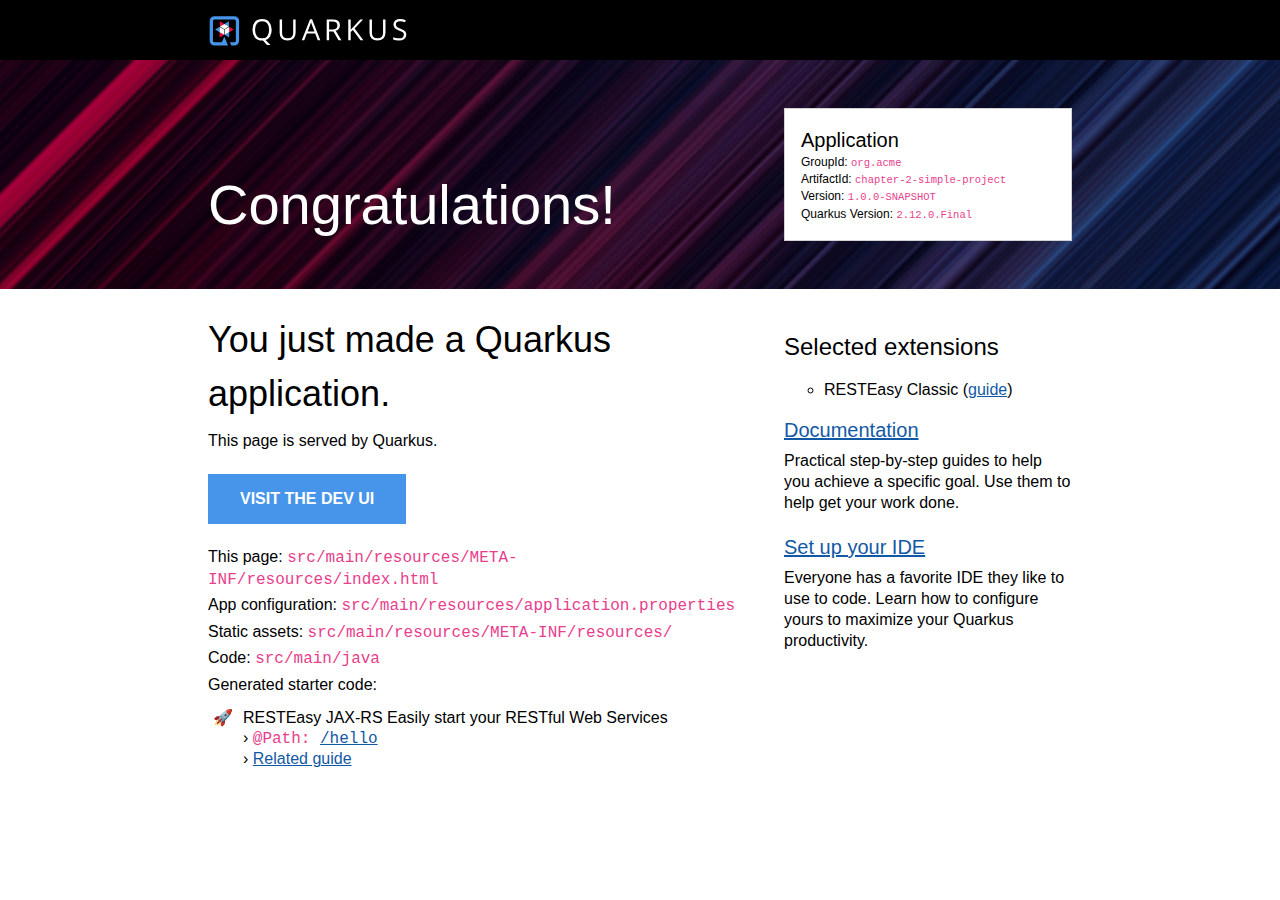
<file: 1_JAVA_OO/10_Quarkus/ManuelSpringDev/chapter-2-simple-project/src/main/resources/META-INF/resources/index.html>
<!DOCTYPE html>
<html lang="en">
    <head>
        <meta charset="UTF-8">
        <title>chapter-2-simple-project - 1.0.0-SNAPSHOT</title>
        <style>
            body {
                margin: 0;
                font-family: Roboto, "Helvetica Neue", Arial, sans-serif;
            }
            code {
                font-family: "Courier New", monospace;
                color: #e83e8c;
                word-break: break-word;
            }
            h1, h2, h3, h4, h5, h6 {
                margin-bottom: 0.5rem;
                font-weight: 400;
                line-height: 1.5;
            }
            h1 { font-size: 2.25rem; }
            h2 { font-size: 1.6rem }
            h3 { font-size: 1.5rem }
            h4 { font-size: 1.4rem }
            h5 { font-size: 1.25rem }
            h6 { font-size: 1rem }
            p {
                padding: .15rem 0;
                margin: 0;
                line-height: 1.3rem;
            }
            a {
                text-decoration: underline;
                color: #1259A5;
            }
            a:hover, a:active { color: #c00; }
            .grid {
                display: grid;
                grid-template-columns: repeat(12, 1fr);
                clear: both;
            }
            .header-wrapper {
                padding: 0 13rem;
                background: black;
            }
            .banner-wrapper {
                padding: 0 13rem;
                background: url([data-uri]) repeat-x, #0D1C2C;
            }
            .content-wrapper {
                padding: 0 13rem;
                background: white;
            }
            .header {
                background-position: 0 1rem;
                min-height: 60px;
                grid-column: span 12;
            }
            #quarkus-logo-svg {
                width: 200px;
                height: 30px;
                padding-top: 1rem;
            }
            .banner {
                grid-column: span 12;
                padding: 2rem 0;
            }
            .callout {
                color: white;
                font-size: 3.5rem;
                margin: 0;
                padding-top: 5rem;
                grid-column: span 8;
            }
            .app-details {
                margin: 1rem 0;
                border: 1px solid lightgrey;
                padding: 1rem;
                background: white;
                font-size: .75rem;
                font-weight: 300;
                grid-column: span 4;
            }
            .app-details code { font-size: 87.5%; }
            .app-details ul {
                list-style-type: none;
                padding: 0;
                margin: 0;
            }
            .app-details ul li { margin-bottom: 0.2rem; }
            .app-details h5 {
                margin: 0;
                padding: 0;
            }
            .left-column {
                grid-column: span 8;
                padding-right: 3rem;
            }
            .left-column p {
                padding: .15rem 0;
                margin: 0;
                font-weight: 300;
            }
            .left-column ul {
                margin: 0;
                padding: 10px 0 0 25px;
                list-style-type: "\1F680";
                font-weight: 300;
            }
            .left-column li { padding-left: 10px; }
            .left-column .cta-button {
                margin: 20px 0;
                display: inline-block;
                padding: 1rem 2rem;
                background-color: #4695EB;
                font-weight: 600;
                color: white;
                text-decoration: none;
                text-transform: uppercase;
            }
            .right-column {
                grid-column: span 4;
                margin-top: 1rem;
                font-weight: 200;
            }
            .right-column h5 {
                padding: 1rem 0 .25rem 0;
                margin: 0;
                font-weight: 300;
            }
            .right-column h3 { font-weight: 400;}
            .right-column ul {
                margin: 0;
                list-style-type: circle;
            }
            .right-column li {
                padding: .5rem 0 0 0;
            }
            .provided-code {
                line-height: 20px;
            }
            .provided-code b {
                font-weight: 400;
                margin-bottom: 15px;
            }
            @media screen and (max-width: 1023px) {
                .header-wrapper {
                    padding: 0 1rem;
                    background: black;
                }
                .banner-wrapper { padding: 0 1rem; }
                .content-wrapper {
                    padding: 0 1rem;
                    background: white;
                }
                .left-column {
                    grid-column: span 12;
                }
                .right-column {
                    grid-column: span 12;
                    margin: 3rem 0;
                }
                .callout {
                    color: white;
                    font-size: 3.5rem;
                    margin: 0;
                    padding: 1rem 0;
                    grid-column: span 12;
                }
                .app-details {
                    margin: 1rem 0;
                    border: 1px solid lightgrey;
                    padding: 1rem;
                    background: white;
                    font-size: 1rem;
                    font-weight: 300;
                    grid-column: span 12;
                }
            }
        </style>
    </head>
    <body>
        <div class="header-wrapper">
            <div class="grid">
                <div class="header">
                    <svg id="quarkus-logo-svg" data-name="Quarkus Logo" xmlns="http://www.w3.org/2000/svg" viewBox="0 0 1280 195">
                        <defs>
                            <style>.cls-1 {
                                fill: #fff;
                            }

                            .cls-2 {
                                fill: #4695eb;
                            }

                            .cls-3 {
                                fill: #ff004a;
                            }</style>
                        </defs>
                        <title>quarkus_logo_horizontal_rgb_1280px_reverse</title>
                        <path class="cls-1"
                              d="M404,89.39q0,25.9-10.49,43.07a52.31,52.31,0,0,1-29.61,23.24l32.3,33.39H373.29l-26.45-30.44-5.11.19q-30,0-46.27-18.22T279.17,89.2q0-32.93,16.34-51.05T341.92,20q29.24,0,45.66,18.45T404,89.39Zm-108.14,0q0,27.39,11.74,41.55t34.11,14.15q22.56,0,34.07-14.11t11.51-41.59q0-27.21-11.47-41.27T341.92,34.05q-22.56,0-34.3,14.16T295.88,89.39Z"/>
                        <path class="cls-1"
                              d="M559.56,22.15V109.4q0,23.05-14,36.25T507,158.84q-24.51,0-37.92-13.29T455.7,109V22.15h15.78v88q0,16.88,9.28,25.91t27.29,9q17.16,0,26.45-9.08T543.78,110V22.15Z"/>
                        <path class="cls-1"
                              d="M703.6,157,686.7,114.1H632.31L615.6,157h-16L653.29,21.6h13.27L719.93,157Zm-21.82-57L666,58.21q-3.07-7.92-6.32-19.46a172.55,172.55,0,0,1-5.85,19.46l-16,41.78Z"/>
                        <path class="cls-1"
                              d="M777.19,100.92V157H761.4V22.15h37.23q25,0,36.89,9.5t11.93,28.59q0,26.74-27.29,36.16L857,157H838.35l-32.86-56.07Zm0-13.47h21.62q16.71,0,24.51-6.6t7.79-19.78q0-13.37-7.93-19.27T797.7,35.89H777.19Z"/>
                        <path class="cls-1"
                              d="M999.75,157H981.18L931.71,91.6l-14.2,12.54V157H901.73V22.15h15.78V89l61.54-66.87h18.66L943.13,80.72Z"/>
                        <path class="cls-1"
                              d="M1143.69,22.15V109.4q0,23.05-14,36.25t-38.52,13.19q-24.5,0-37.92-13.29T1039.82,109V22.15h15.78v88q0,16.88,9.28,25.91t27.29,9q17.17,0,26.46-9.08t9.28-26.06V22.15Z"/>
                        <path class="cls-1"
                              d="M1279,121.11q0,17.8-13,27.76t-35.28,10q-24.13,0-37.13-6.18V137.53a97.82,97.82,0,0,0,18.2,5.53,95.67,95.67,0,0,0,19.49,2q15.78,0,23.76-6t8-16.55q0-7-2.83-11.48t-9.46-8.26q-6.65-3.78-20.19-8.58-18.94-6.72-27.06-16t-8.12-24.07q0-15.58,11.79-24.81t31.18-9.22a92.55,92.55,0,0,1,37.22,7.37l-4.91,13.65q-16.82-7-32.68-7-12.53,0-19.58,5.35t-7.06,14.85q0,7,2.6,11.48t8.77,8.21q6.18,3.73,18.89,8.26,21.36,7.56,29.38,16.23T1279,121.11Z"/>
                        <polygon class="cls-2" points="126.05 34.6 96.61 51.59 126.05 68.59 126.05 34.6"/>
                        <polygon class="cls-3" points="67.17 34.6 67.17 68.59 96.61 51.59 67.17 34.6"/>
                        <polygon class="cls-1" points="126.05 68.59 96.61 51.59 67.17 68.59 96.61 85.59 126.05 68.59"/>
                        <polygon class="cls-2" points="36.13 88.36 65.57 105.36 65.57 71.37 36.13 88.36"/>
                        <polygon class="cls-3" points="65.57 139.35 95.01 122.36 65.57 105.36 65.57 139.35"/>
                        <polygon class="cls-1" points="65.57 71.37 65.57 105.36 95.01 122.36 95.01 88.36 65.57 71.37"/>
                        <polygon class="cls-2" points="127.65 139.35 127.65 105.36 98.21 122.36 127.65 139.35"/>
                        <polygon class="cls-3" points="157.09 88.36 127.65 71.37 127.65 105.36 157.09 88.36"/>
                        <polygon class="cls-1" points="98.21 122.36 127.65 105.36 127.65 71.37 98.21 88.36 98.21 122.36"/>
                        <path class="cls-2"
                              d="M160.5,1H32.72A31.81,31.81,0,0,0,1,32.72V160.5a31.81,31.81,0,0,0,31.72,31.72h87.51L96.61,134.85,79.48,171.07H32.72A10.71,10.71,0,0,1,22.15,160.5V32.72A10.71,10.71,0,0,1,32.72,22.15H160.5a10.71,10.71,0,0,1,10.57,10.57V160.5a10.71,10.71,0,0,1-10.57,10.57H132.77l8.71,21.15h19a31.81,31.81,0,0,0,31.72-31.72V32.72A31.81,31.81,0,0,0,160.5,1Z"/>
                    </svg>
                </div>
            </div>
        </div>
        <div class="banner-wrapper">
            <div class="grid">
                <div class="banner">
                    <div class="grid">
                        <div class="callout">Congratulations!</div>
                        <div class="app-details">
                            <h5>Application</h5>
                            <ul>
                                <li>GroupId: <code>org.acme</code></li>
                                <li>ArtifactId: <code>chapter-2-simple-project</code></li>
                                <li>Version: <code>1.0.0-SNAPSHOT</code></li>
                                <li>Quarkus Version: <code>2.12.0.Final</code></li>
                            </ul>
                        </div>
                    </div>
                </div>
            </div>
        </div>
        <div class="content-wrapper">
            <div class="grid">
                <div class="left-column">
                    <h1>You just made a Quarkus application.</h1>
                    <p>This page is served by Quarkus.</p>
                    <a href="/q/dev/" class="cta-button">Visit the Dev UI</a>
                    <p>This page: <code>src/main/resources/META-INF/resources/index.html</code></p>
                    <p>App configuration: <code>src/main/resources/application.properties</code></p>
                    <p>Static assets: <code>src/main/resources/META-INF/resources/</code></p>
                    <p>Code: <code>src/main/java</code></p>
                    <p>Generated starter code:</p>
                    <ul class="provided-code">
                                <li class="provided-code">
            <b>RESTEasy JAX-RS</b>&nbsp;Easily start your RESTful Web Services
            <br />&rsaquo; <code>@Path: <a href="/hello" class="path-link" target="_blank">/hello</a></code>
            <br />&rsaquo; <a href="https://quarkus.io/guides/getting-started#the-jax-rs-resources" class="guide-link" target="_blank">Related guide</a>
        </li>

                    </ul>
                </div>
                <div class="right-column">
                    <h3>Selected extensions</h3>
                    <ul>
                        <li title="REST endpoint framework implementing JAX-RS and more">RESTEasy Classic (<a href="https://quarkus.io/guides/resteasy" target="_blank">guide</a>)</li>
                    </ul>
                    <h5><a href="https://quarkus.io/guides/">Documentation</a></h5>
                    <p>Practical step-by-step guides to help you achieve a specific goal. Use them to help get your work
                        done.</p>
                    <h5><a href="https://quarkus.io/guides/maven-tooling">Set up your IDE</a></h5>
                    <p>Everyone has a favorite IDE they like to use to code. Learn how to configure yours to maximize your
                        Quarkus productivity.</p>
                </div>
            </div>
        </div>
    </body>
</html>
</file>
<file: 2_HTML/texto-base/Barberia/style.css>
.titulo-principal{
    padding-left: 32px;
}
#banner {
    width: 100%;
}
.titulo-centralizado {
    text-align: center;
}
.principal{
    background: #ccccc0;
    padding: 30px;
}
p{
    text-align: center;
}
/* tralha para utilizar o marcador */
#missao{
    font-size: 20px;
}

em strong{ /* todos os strong que estan dentro de ems */
    color: red;
}
.itens{
    font-style: italic;
}
.beneficios{
    background: #FFFFFF;
    padding: 20px;
}
/* Colores
- literal ==> red, green, blue
- Hexadecimal ==> vermelho, verde e azul ==> # _ _ _ _ _ _
- RGB 0,1,2,3,....,255 ==> rgb(255, 255, 255) branco */

h2 {
    text-align: center;
}
ul{
    display: inline-block;
    vertical-align: top;
    width: 20%;
    margin-right: 15%;
}
.beneficios{
    width: 50%;
}
</file>
